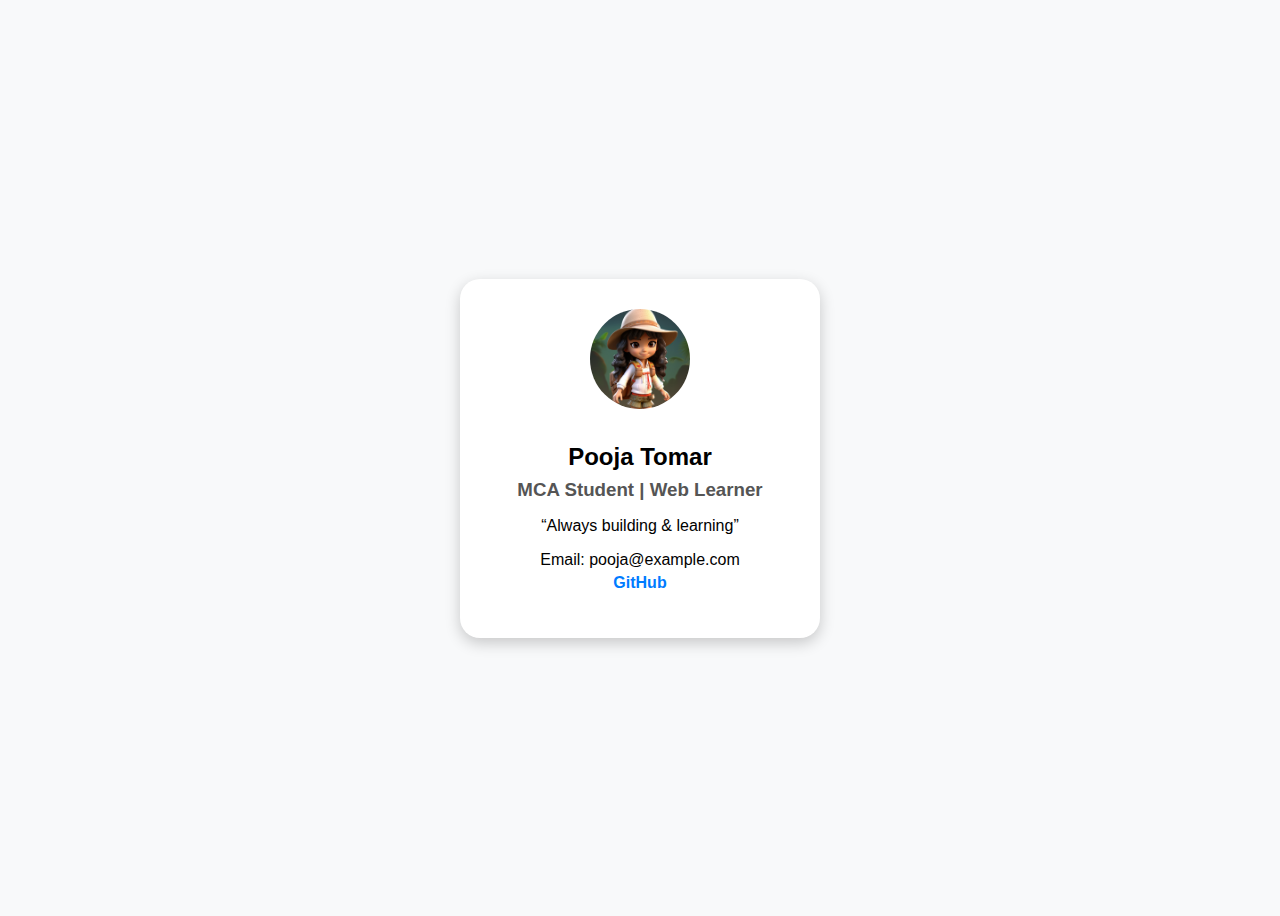
<file: index.html>
<!DOCTYPE html>
<html lang="en">
<head>
  <meta charset="UTF-8" />
  <meta name="viewport" content="width=device-width, initial-scale=1.0" />
  <title>Pooja's Profile</title>
  <link rel="stylesheet" href="index.css" />
</head>
<body>
  <div class="profile">
<img src="profilepic.jpg" alt="Pooja Tomar" class="avatar">

    <h1>Pooja Tomar</h1>
    <h3>MCA Student | Web Learner</h3>
    <p>“Always building & learning”</p>
    <ul>
      <li>Email: pooja@example.com</li>
      <li><a href="https://tomarpooja.github.io/-pooja-profile/">GitHub</a></li>
    </ul>
  </div>
</body>
</html>
</file>
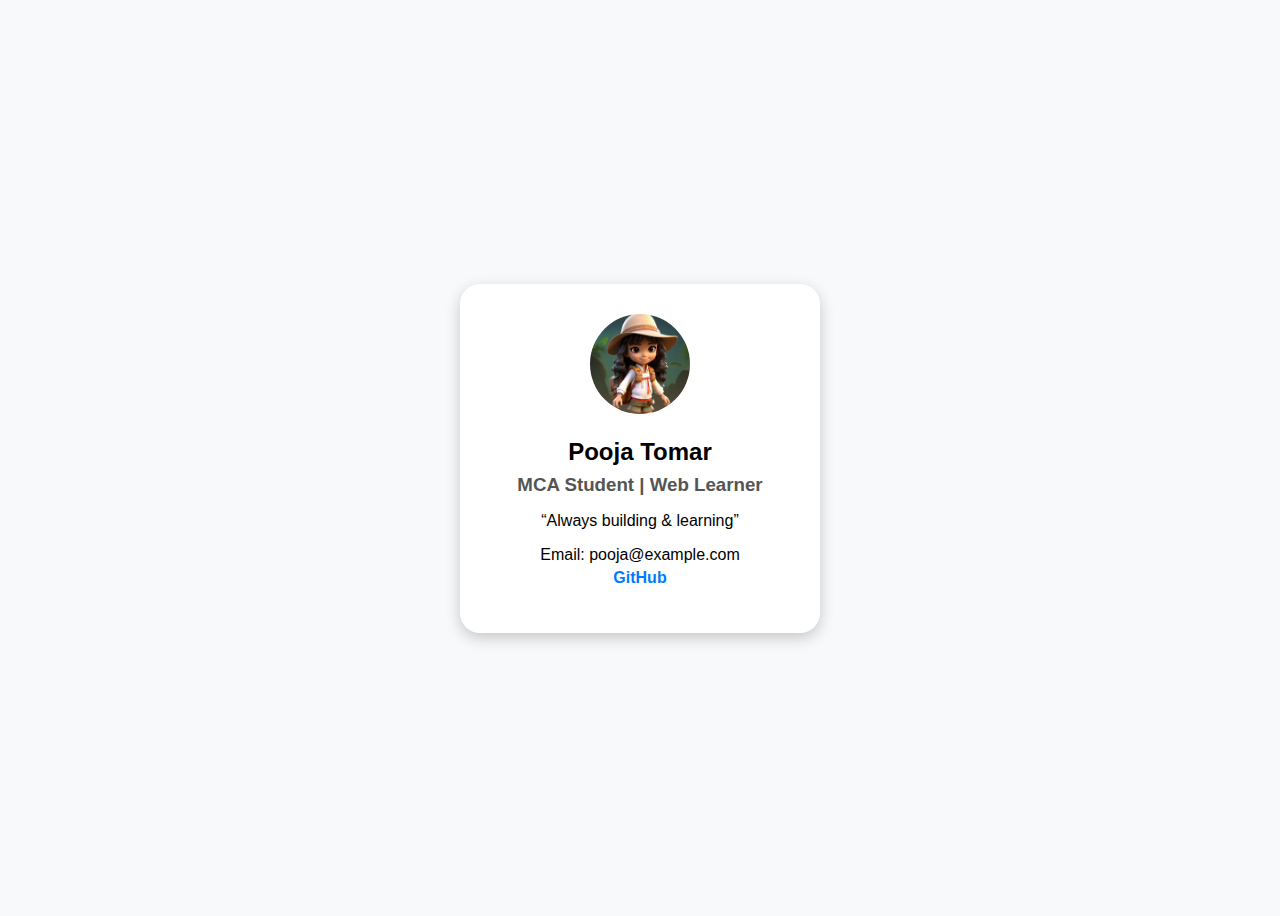
<file: newproject.html>
<!DOCTYPE html>
<html lang="en">
<head>
  <meta charset="UTF-8" />
  <meta name="viewport" content="width=device-width, initial-scale=1.0" />
  <title>Pooja's Profile</title>
  <link rel="stylesheet" href="newpro1.css" />
</head>
<body>
  <div class="profile">
<img src="profilepic.jpg" alt="Pooja Tomar" class="avatar">

    <h1>Pooja Tomar</h1>
    <h3>MCA Student | Web Learner</h3>
    <p>“Always building & learning”</p>
    <ul>
      <li>Email: pooja@example.com</li>
      <li><a href="https://github.com/tomarpooja/-pooja-profile">GitHub</a></li>
    </ul>
  </div>
</body>
</html>
</file>
<file: index.css>
body {
  background-color: #f8f9fa;
  font-family: Arial, sans-serif;
  display: flex;
  justify-content: center;
  align-items: center;
  height: 100vh;
}

.profile {
  background-color: #fff;
  padding: 30px;
  border-radius: 20px ;
  box-shadow: 0 5px 15px rgba(0,0,0,0.2);
  text-align: center;
  width: 300px;
}

.avatar {
  width: 100px;
  height: 100px;
  border-radius: 50%;
  object-fit: cover;
  margin-bottom: 30px;
}

h1 {
  margin: 0;
  font-size: 24px;
}

h3 {
  color: #555;
  margin: 8px 0;
}

ul {
  list-style-type: none;
  padding: 0;
}

li {
  margin: 5px 0;
}

a {
  text-decoration: none;
  color: #007bff;
  font-weight: bold;
}
</file>
<file: newpro1.css>
body {
  background-color: #f8f9fa;
  font-family: Arial, sans-serif;
  display: flex;
  justify-content: center;
  align-items: center;
  height: 100vh;
}

.profile {
  background-color: #fff;
  padding: 30px;
  border-radius: 20px ;
  box-shadow: 0 5px 15px rgba(0,0,0,0.2);
  text-align: center;
  width: 300px;
}

.avatar {
  width: 100px;
  height: 100px;
  border-radius: 50%;
  object-fit: cover;
  margin-bottom: 20px;
}

h1 {
  margin: 0;
  font-size: 24px;
}

h3 {
  color: #555;
  margin: 8px 0;
}

ul {
  list-style-type: none;
  padding: 0;
}

li {
  margin: 5px 0;
}

a {
  text-decoration: none;
  color: #007bff;
  font-weight: bold;
}
</file>
